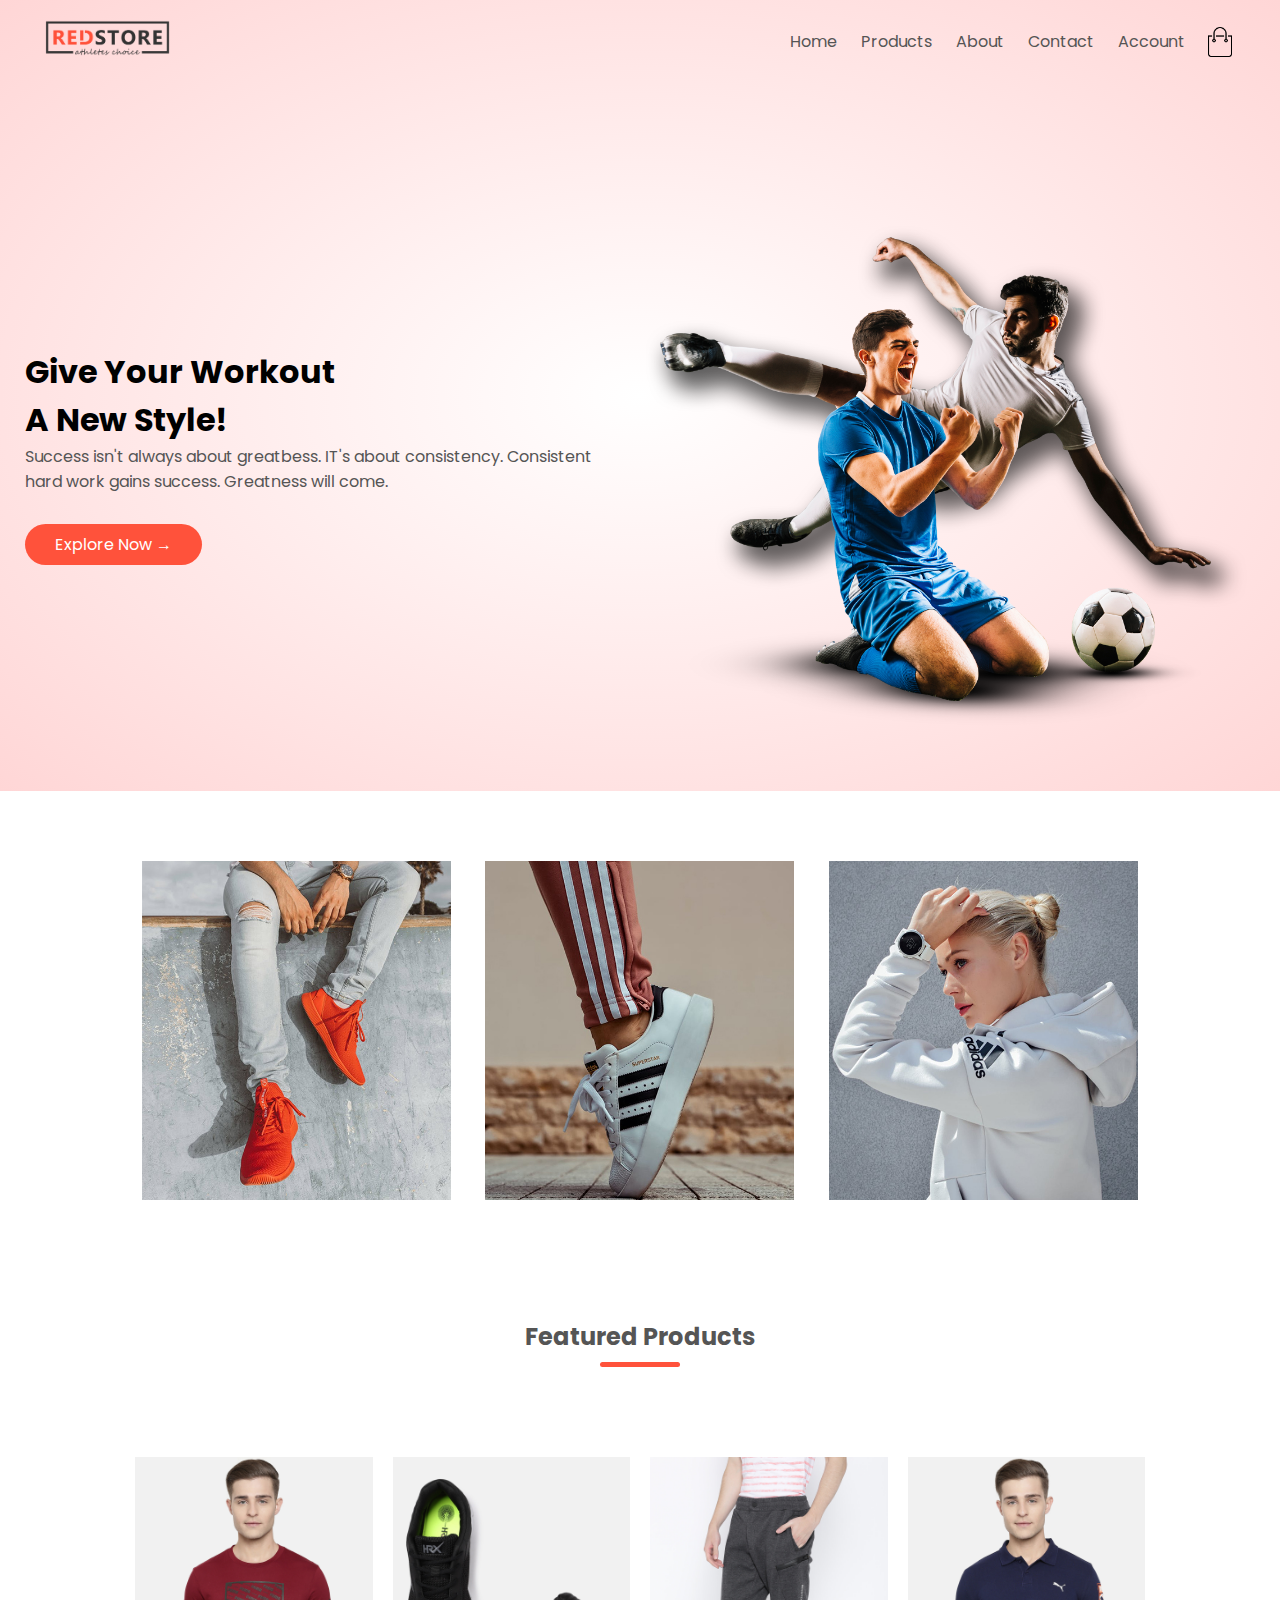
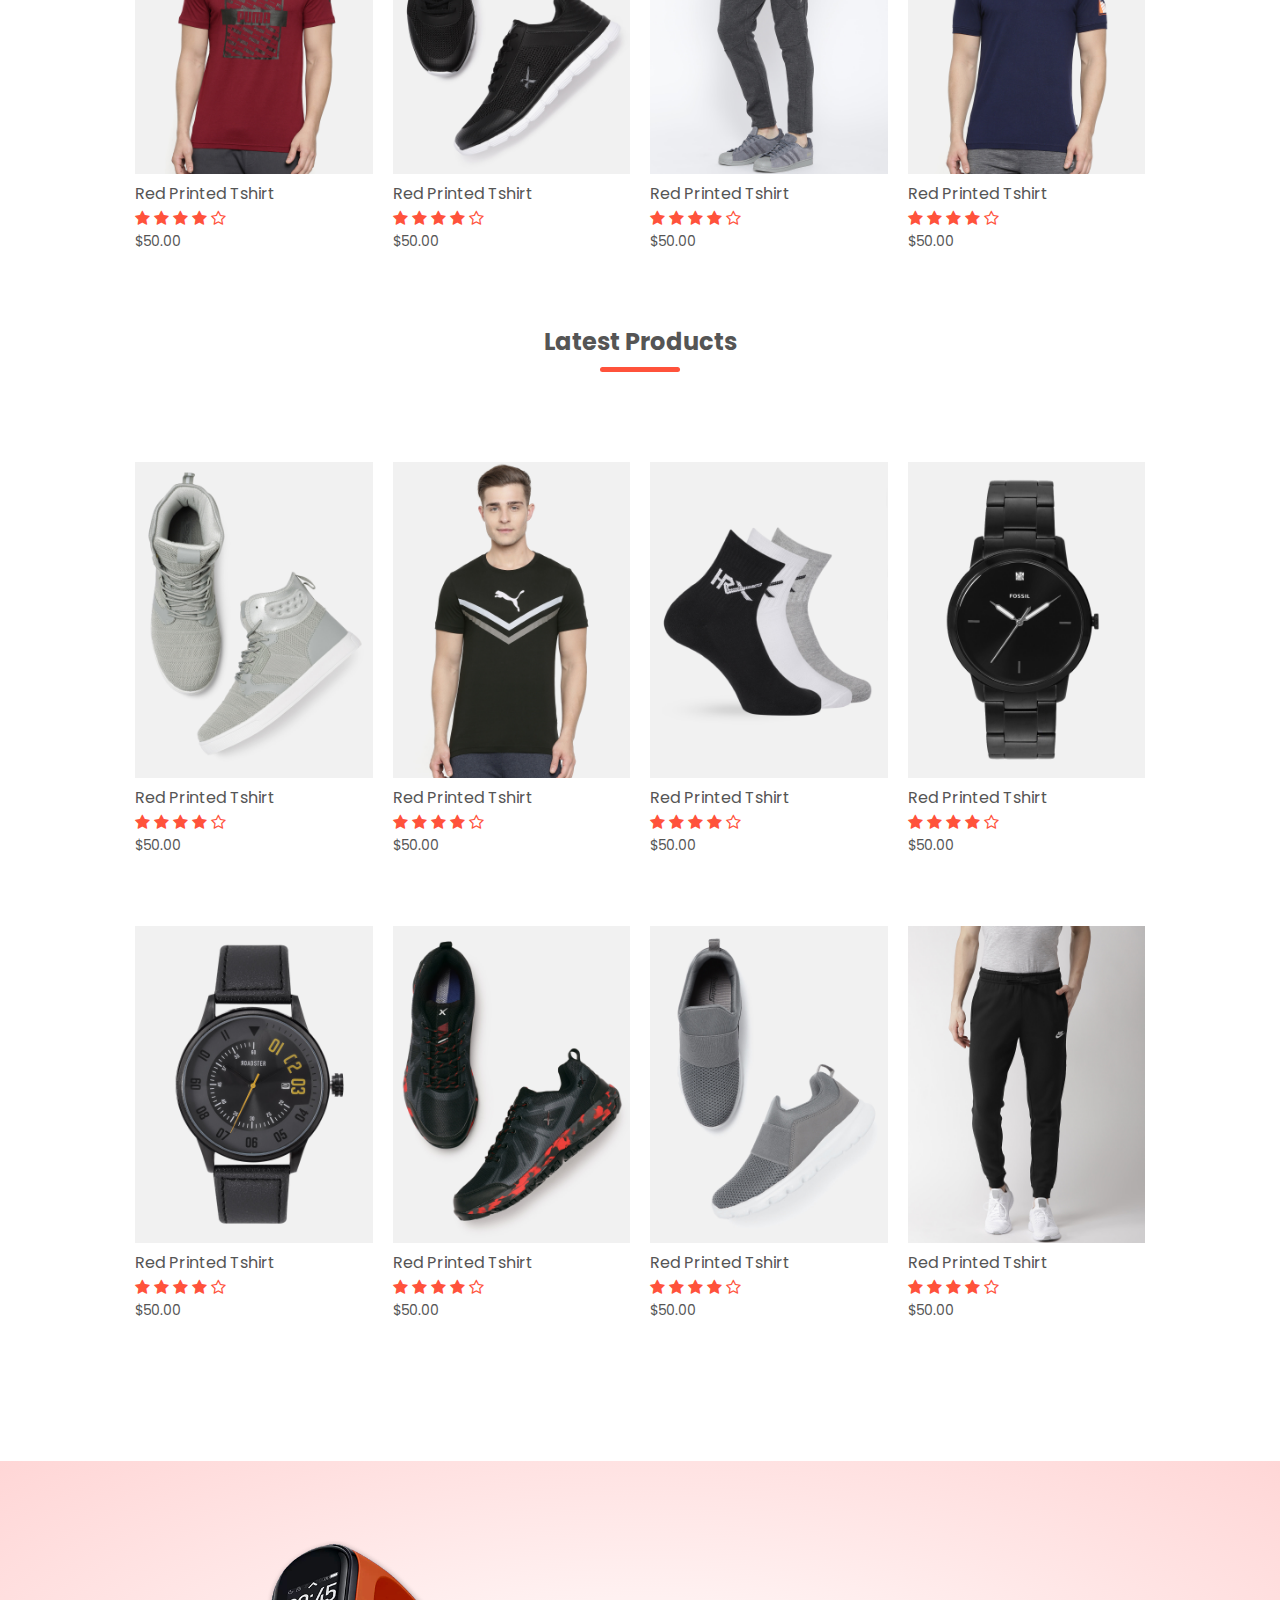
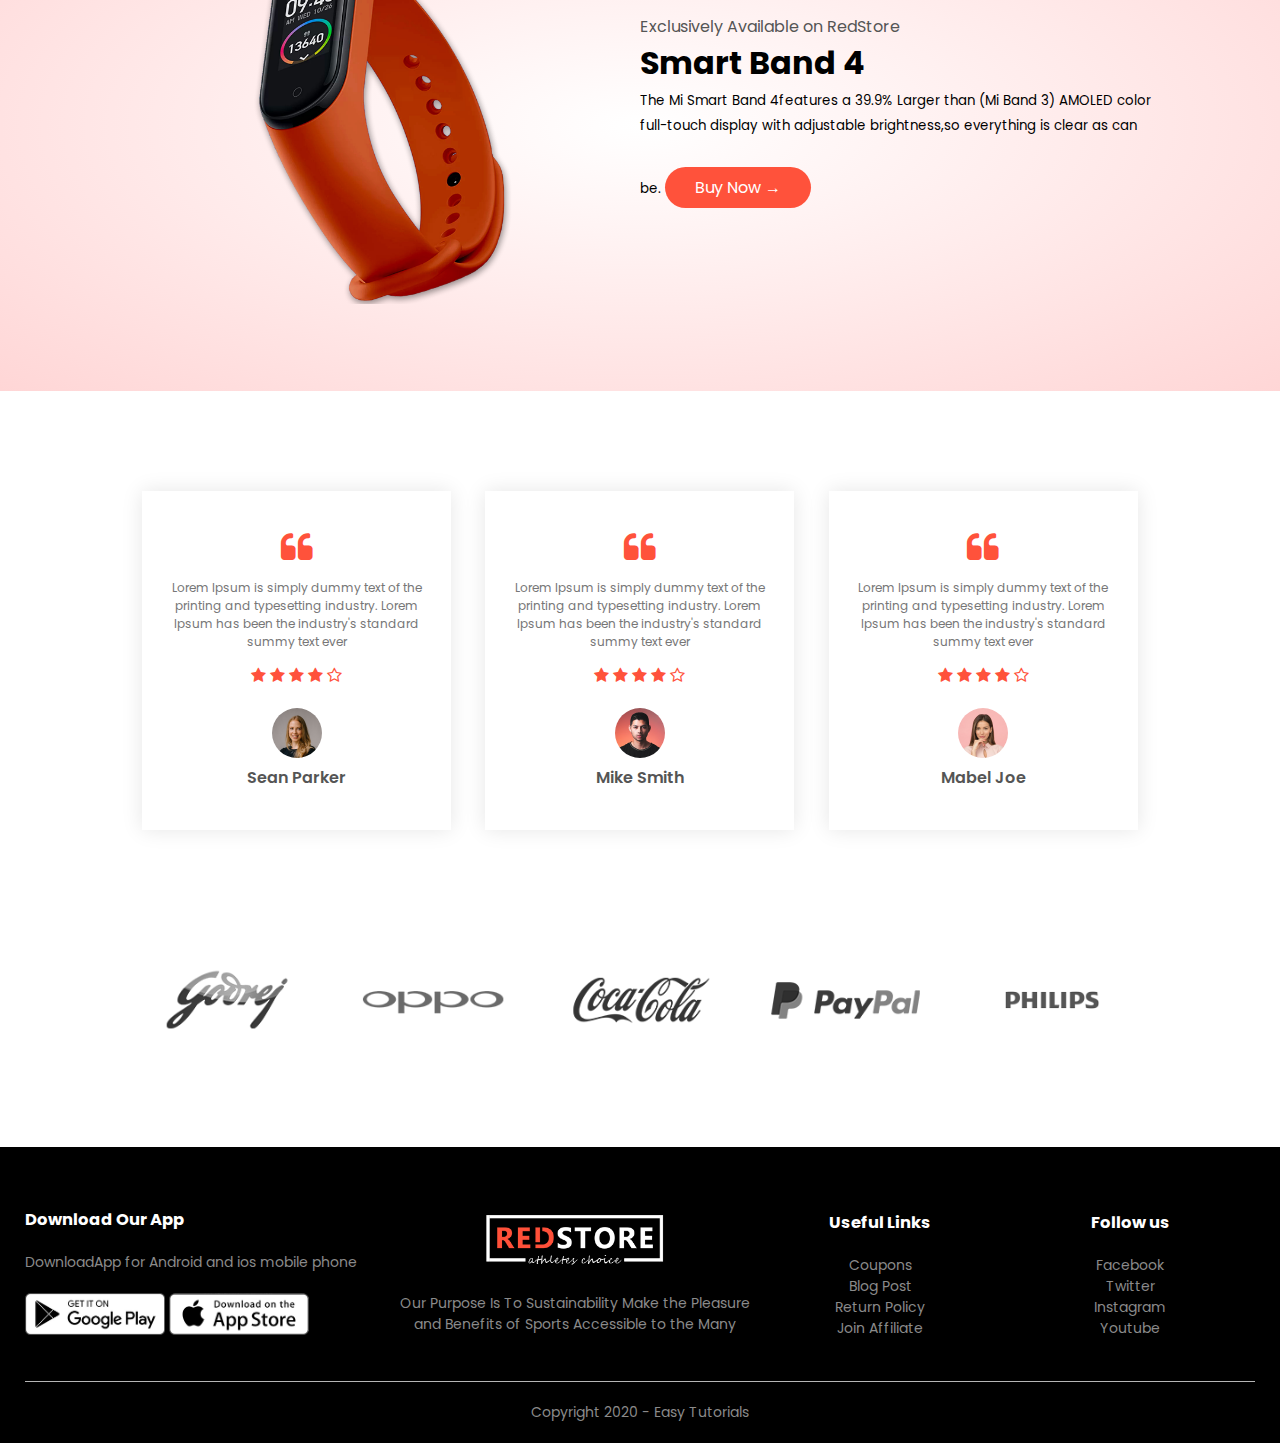
<file: Online Store/index.html>
<!DOCTYPE html>
<html lang="en">

<head>
    <meta charset="UTF-8">
    <meta name="viewport" content="width-device-width, initial-scale=1.0">
    <title> RedStore | Ecommerce Website Design </title>
    <link rel="stylesheet" href="style.css">
    <link href="https://fonts.googleapis.com/css2?family=Poppins:wght@300;400;500;600;700&display=swap"
        rel="stylesheet">
    <link rel="stylesheet" href="https://stackpath.bootstrapcdn.com/font-awesome/4.7.0/css/font-awesome.min.css">
</head>

<body>
    <div class="header">

        <div class="container">
            <div class="navbar">
                <div class="logo">
                    <img src="images/logo.png" width="125px">
                </div>
                <nav>
                    <ul id="MenuItems">
                        <li><a href="index.html">Home </a></li>
                        <li><a href="products.html">Products </a></li>
                        <li><a href="aboutUs.html">About </a></li>
                        <li><a href="contact.html">Contact </a></li>
                        <li><a href="">Account </a></li>
                    </ul>
                </nav>
                <img src="images/cart.png" width="30px" height="30px">
                <img src="images/menu.png" class="menu-icon" onclick="menutoggle()">

            </div>
            <div class="row">
                <div class="col-2">
                    <h1>Give Your Workout<br>A New Style!</h1>
                    <p>
                        Success isn't always about greatbess. IT's about consistency. Consistent<br>hard work gains
                        success. Greatness will come.
                    </p>
                    <a href="" class="btn">Explore Now &#8594;</a>
                </div>
                <div class="col-2">
                    <img src="images/image1.png">
                </div>
            </div>
        </div>
    </div>
    <!------------ featured categories ------------>
    <div class="categories">
        <div class="small-container">


            <div class="row">
                <div class="col-3">
                    <img src="images/category-1.jpg">
                </div>
                <div class="col-3">
                    <img src="images/category-2.jpg">
                </div>
                <div class="col-3">
                    <img src="images/category-3.jpg">
                </div>
            </div>
        </div>
    </div>
    <!------------ featured products ------------>
    <div class="small-container">
        <h2 class="title">
            Featured Products
        </h2>
        <div class="row">
            <div class="col-4">
                <a href="product-details.html">
                    <img src="images/product-1.jpg">
                    <h4>
                        Red Printed Tshirt
                    </h4>
                </a>
                <div class="rating">
                    <i class="fa fa-star"></i>
                    <i class="fa fa-star"></i>
                    <i class="fa fa-star"></i>
                    <i class="fa fa-star"></i>
                    <i class="fa fa-star-o"></i>
                </div>
                <p>
                    $50.00
                </p>
            </div>
            <div class="col-4">
                <a href="product-details.html">
                    <img src="images/product-2.jpg">
                    <h4>
                        Red Printed Tshirt
                    </h4>
                </a>
                <div class="rating">
                    <i class="fa fa-star"></i>
                    <i class="fa fa-star"></i>
                    <i class="fa fa-star"></i>
                    <i class="fa fa-star"></i>
                    <i class="fa fa-star-o"></i>
                </div>
                <p>
                    $50.00
                </p>
            </div>
            <div class="col-4">
                <a href="product-details.html">
                    <img src="images/product-3.jpg">
                    <h4>
                        Red Printed Tshirt
                    </h4>
                </a>
                <div class="rating">
                    <i class="fa fa-star"></i>
                    <i class="fa fa-star"></i>
                    <i class="fa fa-star"></i>
                    <i class="fa fa-star"></i>
                    <i class="fa fa-star-o"></i>
                </div>
                <p>
                    $50.00
                </p>
            </div>
            <div class="col-4">
                <a href="product-details.html">
                    <img src="images/product-4.jpg">
                    <h4>
                        Red Printed Tshirt
                    </h4>
                </a>
                <div class="rating">
                    <i class="fa fa-star"></i>
                    <i class="fa fa-star"></i>
                    <i class="fa fa-star"></i>
                    <i class="fa fa-star"></i>
                    <i class="fa fa-star-o"></i>
                </div>
                <p>
                    $50.00
                </p>
            </div>
        </div>
        <h2 class="title">
            Latest Products
        </h2>
        <div class="row">
            <div class="col-4">
                <a href="product-details.html">
                    <img src="images/product-5.jpg">
                    <h4>
                        Red Printed Tshirt
                    </h4>
                </a>
                <div class="rating">
                    <i class="fa fa-star"></i>
                    <i class="fa fa-star"></i>
                    <i class="fa fa-star"></i>
                    <i class="fa fa-star"></i>
                    <i class="fa fa-star-o"></i>
                </div>
                <p>
                    $50.00
                </p>
            </div>
            <div class="col-4">
                <a href="product-details.html">
                    <img src="images/product-6.jpg">
                    <h4>
                        Red Printed Tshirt
                    </h4>
                </a>
                <div class="rating">
                    <i class="fa fa-star"></i>
                    <i class="fa fa-star"></i>
                    <i class="fa fa-star"></i>
                    <i class="fa fa-star"></i>
                    <i class="fa fa-star-o"></i>
                </div>
                <p>
                    $50.00
                </p>
            </div>
            <div class="col-4">
                <a href="product-details.html">
                    <img src="images/product-7.jpg">
                    <h4>
                        Red Printed Tshirt
                    </h4>
                </a>
                <div class="rating">
                    <i class="fa fa-star"></i>
                    <i class="fa fa-star"></i>
                    <i class="fa fa-star"></i>
                    <i class="fa fa-star"></i>
                    <i class="fa fa-star-o"></i>
                </div>
                <p>
                    $50.00
                </p>
            </div>
            <div class="col-4">
                <a href="product-details.html">
                    <img src="images/product-8.jpg">
                    <h4>
                        Red Printed Tshirt
                    </h4>
                </a>
                <div class="rating">
                    <i class="fa fa-star"></i>
                    <i class="fa fa-star"></i>
                    <i class="fa fa-star"></i>
                    <i class="fa fa-star"></i>
                    <i class="fa fa-star-o"></i>
                </div>
                <p>
                    $50.00
                </p>
            </div>
            <div class="row">
                <div class="col-4">
                    <a href="product-details.html">
                        <img src="images/product-9.jpg">
                        <h4>
                            Red Printed Tshirt
                        </h4>
                    </a>
                    <div class="rating">
                        <i class="fa fa-star"></i>
                        <i class="fa fa-star"></i>
                        <i class="fa fa-star"></i>
                        <i class="fa fa-star"></i>
                        <i class="fa fa-star-o"></i>
                    </div>
                    <p>
                        $50.00
                    </p>
                </div>
                <div class="col-4">
                    <a href="product-details.html">
                        <img src="images/product-10.jpg">
                        <h4>
                            Red Printed Tshirt
                        </h4>
                    </a>
                    <div class="rating">
                        <i class="fa fa-star"></i>
                        <i class="fa fa-star"></i>
                        <i class="fa fa-star"></i>
                        <i class="fa fa-star"></i>
                        <i class="fa fa-star-o"></i>
                    </div>
                    <p>
                        $50.00
                    </p>
                </div>
                <div class="col-4">
                    <a href="product-details.html">
                        <img src="images/product-11.jpg">
                        <h4>
                            Red Printed Tshirt
                        </h4>
                    </a>
                    <div class="rating">
                        <i class="fa fa-star"></i>
                        <i class="fa fa-star"></i>
                        <i class="fa fa-star"></i>
                        <i class="fa fa-star"></i>
                        <i class="fa fa-star-o"></i>
                    </div>
                    <p>
                        $50.00
                    </p>
                </div>
                <div class="col-4">
                    <a href="product-details.html">
                        <img src="images/product-12.jpg">
                        <h4>
                            Red Printed Tshirt
                        </h4>
                    </a>
                    <div class="rating">
                        <i class="fa fa-star"></i>
                        <i class="fa fa-star"></i>
                        <i class="fa fa-star"></i>
                        <i class="fa fa-star"></i>
                        <i class="fa fa-star-o"></i>
                    </div>
                    <p>
                        $50.00
                    </p>
                </div>
            </div>
        </div>
    </div>
    <!------------ Offer ------------>
    <div class="offer">
        <div class="small-container">
            <div class="row">
                <div class="col-2">
                    <img src="images/exclusive.png" class="offer-img">
                </div>
                <div class="col-2">
                    <p>Exclusively Available on RedStore</p>
                    <h1>Smart Band 4</h1>
                    <small>
                        The Mi Smart Band 4features a 39.9% Larger than (Mi Band 3) AMOLED color full-touch display with
                        adjustable brightness,so everything is clear as can be.
                    </small>
                    <a href="" class="btn">Buy Now &#8594;</a>
                </div>
            </div>
        </div>
    </div>
    <!------------ testimonial ------------>
    <div class="testimonial">
        <div class="small-container">
            <div class="row">
                <div class="col-3">
                    <i class="fa fa-quote-left"></i>
                    <p>
                        Lorem Ipsum is simply dummy text of the printing and typesetting industry. Lorem Ipsum has been
                        the industry's standard summy text ever
                    </p>
                    <div class="rating">
                        <i class="fa fa-star"></i>
                        <i class="fa fa-star"></i>
                        <i class="fa fa-star"></i>
                        <i class="fa fa-star"></i>
                        <i class="fa fa-star-o"></i>
                    </div>
                    <img src="images/user-1.png">
                    <h3>
                        Sean Parker
                    </h3>
                </div>
                <div class="col-3">
                    <i class="fa fa-quote-left"></i>
                    <p>
                        Lorem Ipsum is simply dummy text of the printing and typesetting industry. Lorem Ipsum has been
                        the industry's standard summy text ever
                    </p>
                    <div class="rating">
                        <i class="fa fa-star"></i>
                        <i class="fa fa-star"></i>
                        <i class="fa fa-star"></i>
                        <i class="fa fa-star"></i>
                        <i class="fa fa-star-o"></i>
                    </div>
                    <img src="images/user-2.png">
                    <h3>
                        Mike Smith
                    </h3>
                </div>
                <div class="col-3">
                    <i class="fa fa-quote-left"></i>
                    <p>
                        Lorem Ipsum is simply dummy text of the printing and typesetting industry. Lorem Ipsum has been
                        the industry's standard summy text ever
                    </p>
                    <div class="rating">
                        <i class="fa fa-star"></i>
                        <i class="fa fa-star"></i>
                        <i class="fa fa-star"></i>
                        <i class="fa fa-star"></i>
                        <i class="fa fa-star-o"></i>
                    </div>
                    <img src="images/user-3.png">
                    <h3>
                        Mabel Joe
                    </h3>
                </div>
            </div>
        </div>
    </div>
    <!----------brands---------->
    <div class="brands">
        <div class="small-container">
            <div class="row">
                <div class="col-5">
                    <img src="images/logo-godrej.png">
                </div>
                <div class="col-5">
                    <img src="images/logo-oppo.png">
                </div>
                <div class="col-5">
                    <img src="images/logo-coca-cola.png">
                </div>
                <div class="col-5">
                    <img src="images/logo-paypal.png">
                </div>
                <div class="col-5">
                    <img src="images/logo-philips.png">
                </div>
            </div>
        </div>
    </div>
    <!------------footer------------>
    <div class="footer">
        <div class="container">
            <div class="row">
                <div class="footer-col-1">
                    <h3>
                        Download Our App
                    </h3>
                    <p>
                        DownloadApp for Android and ios mobile phone
                    </p>
                    <div class="app-logo">
                        <img src="images/play-store.png">
                        <img src="images/app-store.png">
                    </div>
                </div>
                <div class="footer-col-2">
                    <img src="images/logo-white.png">
                    <p>
                        Our Purpose Is To Sustainability Make the Pleasure and Benefits of Sports Accessible to the Many
                    </p>
                </div>
                <div class="footer-col-3">
                    <h3>
                        Useful Links
                    </h3>
                    <ul>
                        <li>Coupons</li>
                        <li>Blog Post</li>
                        <li>Return Policy</li>
                        <li>Join Affiliate</li>
                    </ul>
                </div>
                <div class="footer-col-4">
                    <h3>
                        Follow us
                    </h3>
                    <ul>
                        <li>Facebook</li>
                        <li>Twitter</li>
                        <li>Instagram</li>
                        <li>Youtube</li>
                    </ul>
                </div>
            </div>
            <hr>
            <p class="copyright">Copyright 2020 - Easy Tutorials</p>
        </div>
    </div>
    <!----------JS for toggle menu----------->
    <script>
        var MenuItems = document.getElementById("MenuItems");
        MenuItems.style.maxHeight = "0px";
        function menutoggle() {
            if (MenuItems.style.maxHeight == "0px") {
                MenuItems.style.maxHeight = "200px";
            }
            else {
                MenuItems.style.maxHeight = "0px";
            }
        }
    </script>
</body>

</html>
</file>
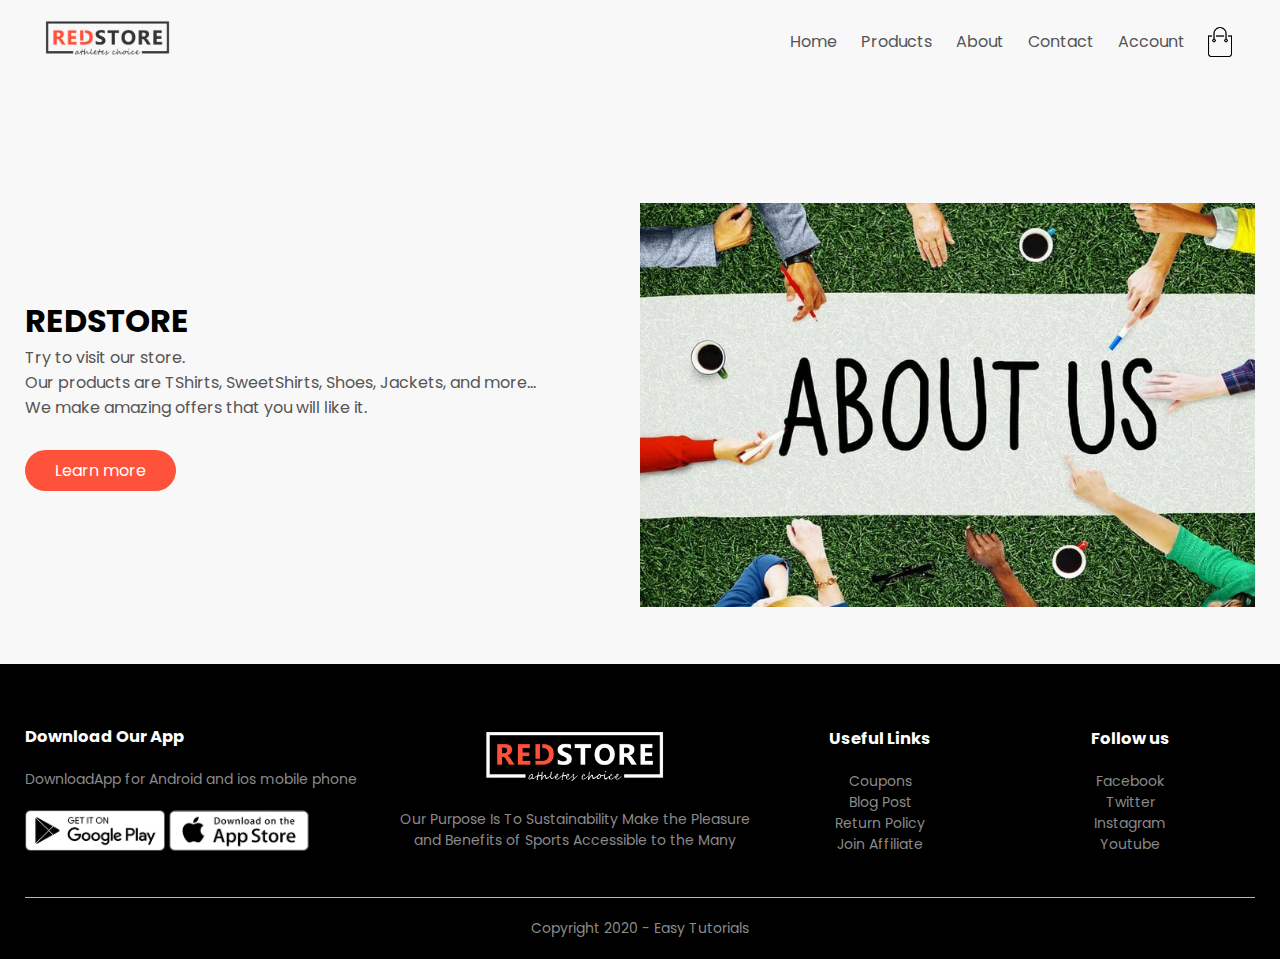
<file: Online Store/aboutUs.html>
<!DOCTYPE html>
<html lang="en">

<head>
    <meta charset="UTF-8">
    <meta name="viewport" content="width-device-width, initial-scale=1.0">
    <title> RedStore | Ecommerce Website Design </title>
    <link rel="stylesheet" href="style.css">
    <link href="https://fonts.googleapis.com/css2?family=Poppins:wght@300;400;500;600;700&display=swap"
        rel="stylesheet">
    <link rel="stylesheet" href="https://stackpath.bootstrapcdn.com/font-awesome/4.7.0/css/font-awesome.min.css">
</head>

<body>
    <div class="header" style="background: #f8f8f8;">

        <div class="container">
            <div class="navbar">
                <div class="logo">
                    <img src="images/logo.png" width="125px">
                </div>
                <nav>
                    <ul id="MenuItems">
                        <li><a href="index.html">Home </a></li>
                        <li><a href="products.html">Products </a></li>
                        <li><a href="aboutUs.html">About </a></li>
                        <li><a href="contact.html">Contact </a></li>
                        <li><a href="">Account </a></li>
                    </ul>
                </nav>
                <img src="images/cart.png" width="30px" height="30px">
                <img src="images/menu.png" class="menu-icon" onclick="menutoggle()">

            </div>
            <div class="row">
                <div class="col-2">
                    <h1>REDSTORE</h1>
                    <p>
                        Try to visit our store. <br>
                        Our products are TShirts, SweetShirts, Shoes, Jackets, and more...<br>
                        We make amazing offers that you will like it.

                    </p>
                    <a href="" class="btn">Learn more</a>
                </div>
                <div class="col-2">
                    <img src="images/about.webp">
                </div>
            </div>
        </div>
    </div>
    <!------------footer------------>
    <div class="footer">
        <div class="container">
            <div class="row">
                <div class="footer-col-1">
                    <h3>
                        Download Our App
                    </h3>
                    <p>
                        DownloadApp for Android and ios mobile phone
                    </p>
                    <div class="app-logo">
                        <img src="images/play-store.png">
                        <img src="images/app-store.png">
                    </div>
                </div>
                <div class="footer-col-2">
                    <img src="images/logo-white.png">
                    <p>
                        Our Purpose Is To Sustainability Make the Pleasure and Benefits of Sports Accessible to the Many
                    </p>
                </div>
                <div class="footer-col-3">
                    <h3>
                        Useful Links
                    </h3>
                    <ul>
                        <li>Coupons</li>
                        <li>Blog Post</li>
                        <li>Return Policy</li>
                        <li>Join Affiliate</li>
                    </ul>
                </div>
                <div class="footer-col-4">
                    <h3>
                        Follow us
                    </h3>
                    <ul>
                        <li>Facebook</li>
                        <li>Twitter</li>
                        <li>Instagram</li>
                        <li>Youtube</li>
                    </ul>
                </div>
            </div>
            <hr>
            <p class="copyright">Copyright 2020 - Easy Tutorials</p>
        </div>
    </div>
</body>

</html>
</file>
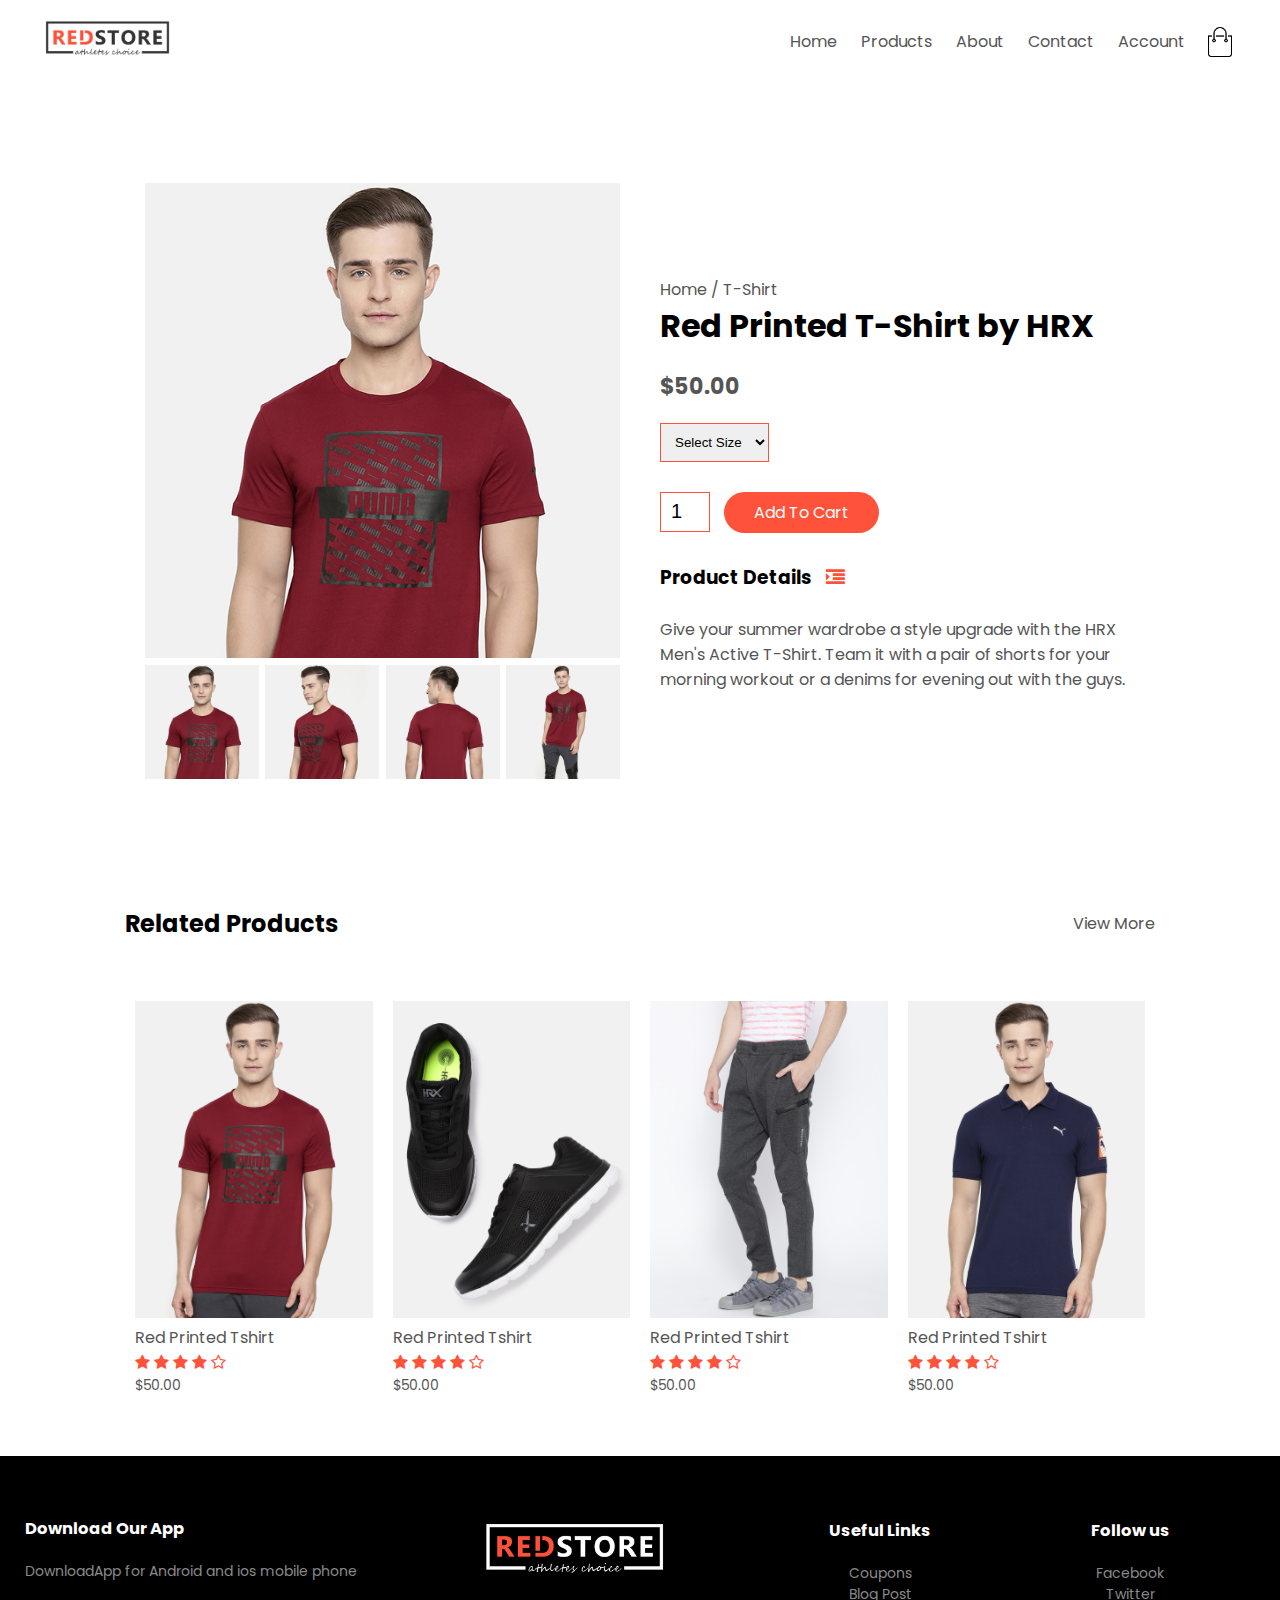
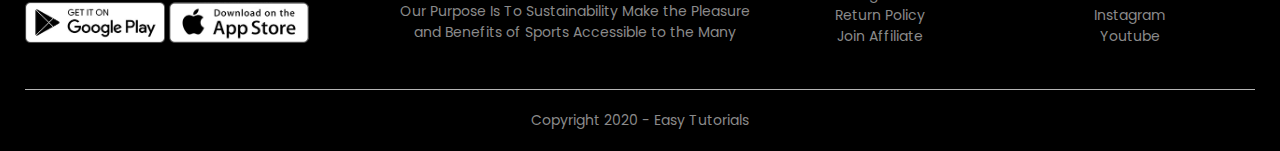
<file: Online Store/product-details.html>
<!DOCTYPE html>
<html lang="en">

<head>
    <meta charset="UTF-8">
    <meta name="viewport" content="width-device-width, initial-scale=1.0">
    <title> All Products - RedStore</title>
    <link rel="stylesheet" href="style.css">
    <link href="https://fonts.googleapis.com/css2?family=Poppins:wght@300;400;500;600;700&display=swap"
        rel="stylesheet">
    <link rel="stylesheet" href="https://stackpath.bootstrapcdn.com/font-awesome/4.7.0/css/font-awesome.min.css">
</head>

<body>

    <div class="container">
        <div class="navbar">
            <div class="logo">
                <img src="images/logo.png" width="125px">
            </div>
            <nav>
                <ul id="MenuItems">
                    <li><a href="index.html">Home </a></li>
                    <li><a href="products.html">Products </a></li>
                    <li><a href="aboutUs.html">About </a></li>
                    <li><a href="contact.html">Contact </a></li>
                    <li><a href="">Account </a></li>
                </ul>
            </nav>
            <img src="images/cart.png" width="30px" height="30px">
            <img src="images/menu.png" class="menu-icon" onclick="menutoggle()">

        </div>
    </div>
    <!------------ Single Product Details ------------>
    <div class="small-container single-product">
        <div class="row">
            <div class="col-2">
                <img src="images/gallery-1.jpg" width="100%" id="ProductImg">
                <div class="small-img-row">
                    <div class="small-img-col">
                        <img src="images/gallery-1.jpg" width="100%" class="small-img">
                    </div>
                    <div class="small-img-col">
                        <img src="images/gallery-2.jpg" width="100%" class="small-img">
                    </div>
                    <div class="small-img-col">
                        <img src="images/gallery-3.jpg" width="100%" class="small-img">
                    </div>
                    <div class="small-img-col">
                        <img src="images/gallery-4.jpg" width="100%" class="small-img">
                    </div>
                </div>




            </div>
            <div class="col-2">
                <p>Home / T-Shirt</p>
                <h1>Red Printed T-Shirt by HRX</h1>
                <h4>$50.00</h4>
                <select>
                    <option>Select Size</option>
                    <option>XXL</option>
                    <option>XL</option>
                    <option>Large</option>
                    <option>Medium</option>
                    <option>Small</option>
                </select>
                <input type="number" value="1">
                <a href="" class="btn">Add To Cart</a>
                <h3>
                    Product Details <i class="fa fa-indent"></i>
                </h3>
                <br>
                <p>
                    Give your summer wardrobe a style upgrade with the HRX Men's Active T-Shirt. Team it with a pair of
                    shorts for your morning workout or a denims for evening out with the guys.
                </p>
            </div>
        </div>
    </div>
    <!------------ title ------------>
    <div class="small-container">
        <div class="row row-2">
            <h2>
                Related Products
            </h2>
            <p>
                View More
            </p>
        </div>
    </div>



    <!------------ Products ------------>
    <div class="small-container">
        <div class="row">
            <div class="col-4">
                <img src="images/product-1.jpg">
                <h4>
                    Red Printed Tshirt
                </h4>
                <div class="rating">
                    <i class="fa fa-star"></i>
                    <i class="fa fa-star"></i>
                    <i class="fa fa-star"></i>
                    <i class="fa fa-star"></i>
                    <i class="fa fa-star-o"></i>
                </div>
                <p>
                    $50.00
                </p>
            </div>
            <div class="col-4">
                <img src="images/product-2.jpg">
                <h4>
                    Red Printed Tshirt
                </h4>
                <div class="rating">
                    <i class="fa fa-star"></i>
                    <i class="fa fa-star"></i>
                    <i class="fa fa-star"></i>
                    <i class="fa fa-star"></i>
                    <i class="fa fa-star-o"></i>
                </div>
                <p>
                    $50.00
                </p>
            </div>
            <div class="col-4">
                <img src="images/product-3.jpg">
                <h4>
                    Red Printed Tshirt
                </h4>
                <div class="rating">
                    <i class="fa fa-star"></i>
                    <i class="fa fa-star"></i>
                    <i class="fa fa-star"></i>
                    <i class="fa fa-star"></i>
                    <i class="fa fa-star-o"></i>
                </div>
                <p>
                    $50.00
                </p>
            </div>
            <div class="col-4">
                <img src="images/product-4.jpg">
                <h4>
                    Red Printed Tshirt
                </h4>
                <div class="rating">
                    <i class="fa fa-star"></i>
                    <i class="fa fa-star"></i>
                    <i class="fa fa-star"></i>
                    <i class="fa fa-star"></i>
                    <i class="fa fa-star-o"></i>
                </div>
                <p>
                    $50.00
                </p>
            </div>
        </div>

    </div>



    <!------------footer------------>
    <div class="footer">
        <div class="container">
            <div class="row">
                <div class="footer-col-1">
                    <h3>
                        Download Our App
                    </h3>
                    <p>
                        DownloadApp for Android and ios mobile phone
                    </p>
                    <div class="app-logo">
                        <img src="images/play-store.png">
                        <img src="images/app-store.png">
                    </div>
                </div>
                <div class="footer-col-2">
                    <img src="images/logo-white.png">
                    <p>
                        Our Purpose Is To Sustainability Make the Pleasure and Benefits of Sports Accessible to the Many
                    </p>
                </div>
                <div class="footer-col-3">
                    <h3>
                        Useful Links
                    </h3>
                    <ul>
                        <li>Coupons</li>
                        <li>Blog Post</li>
                        <li>Return Policy</li>
                        <li>Join Affiliate</li>
                    </ul>
                </div>
                <div class="footer-col-4">
                    <h3>
                        Follow us
                    </h3>
                    <ul>
                        <li>Facebook</li>
                        <li>Twitter</li>
                        <li>Instagram</li>
                        <li>Youtube</li>
                    </ul>
                </div>
            </div>
            <hr>
            <p class="copyright">Copyright 2020 - Easy Tutorials</p>
        </div>
    </div>
    <!----------JS for toggle menu----------->
    <script>
        var MenuItems = document.getElementById("MenuItems");
        MenuItems.style.maxHeight = "0px";
        function menutoggle() {
            if (MenuItems.style.maxHeight == "0px") {
                MenuItems.style.maxHeight = "200px";
            }
            else {
                MenuItems.style.maxHeight = "0px";
            }
        }
    </script>

    <!----------JS for product gallery----------->
    <script>
        var ProductImg = document.getElementById("ProductImg");
        var SmallImg = document.getElementsByClassName("small-img");
        SmallImg[0].onclick = function () {
            ProductImg.src = SmallImg[0].src;
        }
        SmallImg[1].onclick = function () {
            ProductImg.src = SmallImg[1].src;
        }
        SmallImg[2].onclick = function () {
            ProductImg.src = SmallImg[2].src;
        }
        SmallImg[3].onclick = function () {
            ProductImg.src = SmallImg[3].src;
        }
    </script>
</body>

</html>
</file>
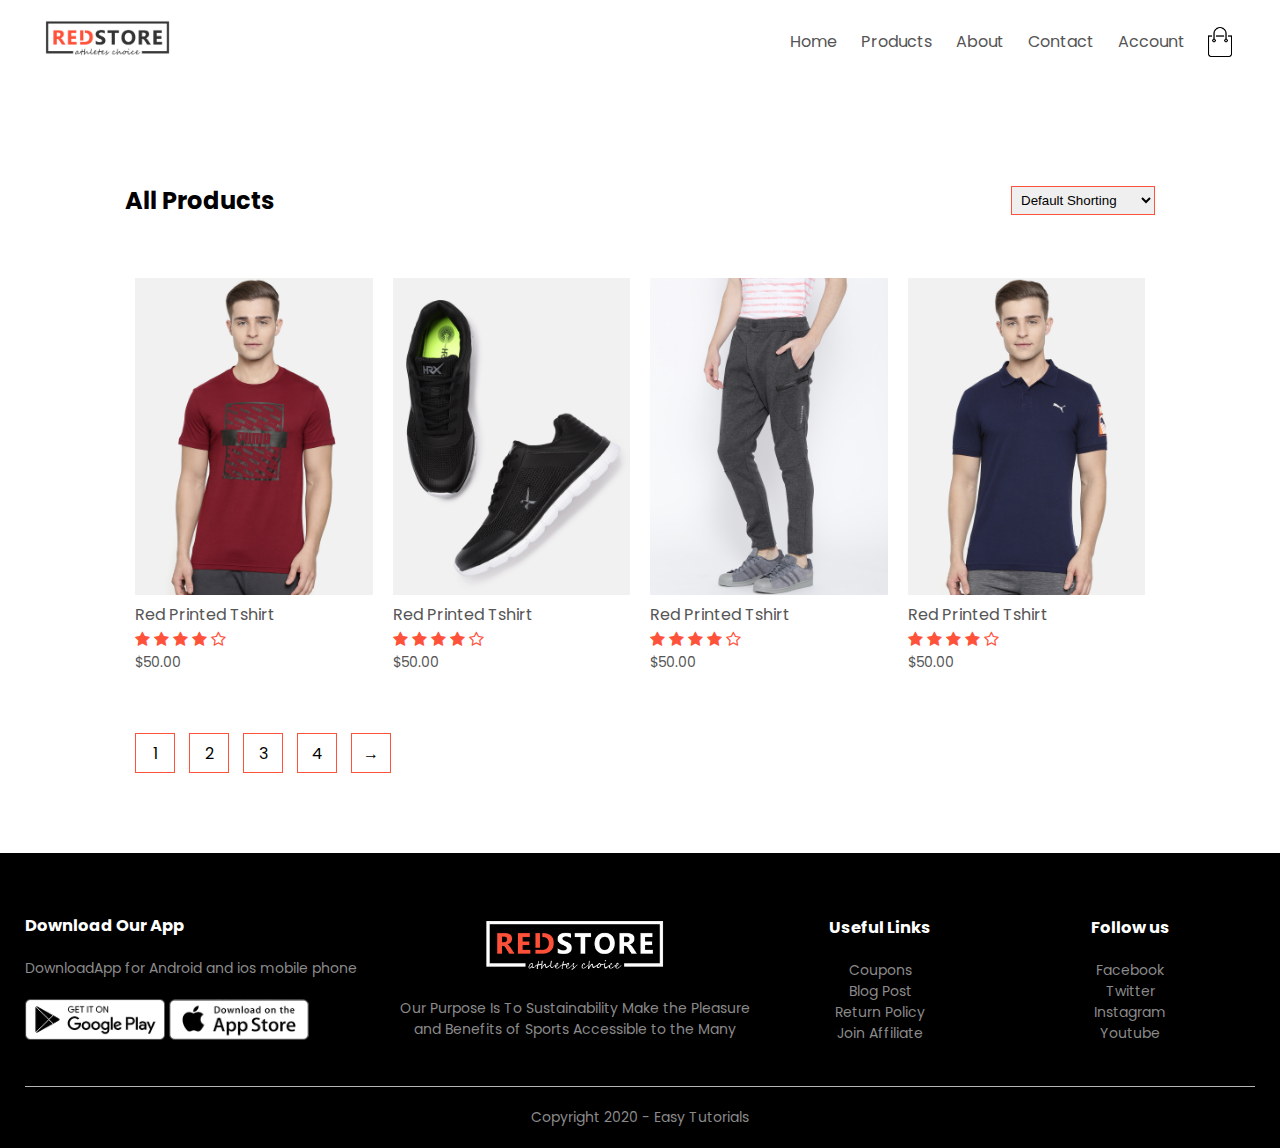
<file: Online Store/products.html>
<!DOCTYPE html>
<html lang="en">

<head>
    <meta charset="UTF-8">
    <meta name="viewport" content="width-device-width, initial-scale=1.0">
    <title> All Products - RedStore</title>
    <link rel="stylesheet" href="style.css">
    <link href="https://fonts.googleapis.com/css2?family=Poppins:wght@300;400;500;600;700&display=swap"
        rel="stylesheet">
    <link rel="stylesheet" href="https://stackpath.bootstrapcdn.com/font-awesome/4.7.0/css/font-awesome.min.css">
</head>

<body>

    <div class="container">
        <div class="navbar">
            <div class="logo">
                <img src="images/logo.png" width="125px">
            </div>
            <nav>
                <ul id="MenuItems">
                    <li><a href="index.html">Home </a></li>
                    <li><a href="products.html">Products </a></li>
                    <li><a href="aboutUs.html">About </a></li>
                    <li><a href="contact.html">Contact </a></li>
                    <li><a href="">Account </a></li>
                </ul>
            </nav>
            <img src="images/cart.png" width="30px" height="30px">
            <img src="images/menu.png" class="menu-icon" onclick="menutoggle()">

        </div>

    </div>
    </div>

    <!------------ featured products ------------>
    <div class="small-container">
        <div class="row row-2">
            <h2>
                All Products
            </h2>
            <select>
                <option>Default Shorting</option>
                <option>Short by price</option>
                <option>Short by popularity</option>
                <option>Short by rating</option>
                <option>Short by sale</option>
            </select>
        </div>




        <div class="row">
            <div class="col-4">
                <a href="product-details.html">
                    <img src="images/product-1.jpg">
                    <h4>
                        Red Printed Tshirt
                    </h4>
                </a>
                <div class="rating">
                    <i class="fa fa-star"></i>
                    <i class="fa fa-star"></i>
                    <i class="fa fa-star"></i>
                    <i class="fa fa-star"></i>
                    <i class="fa fa-star-o"></i>
                </div>
                <p>
                    $50.00
                </p>
            </div>
            <div class="col-4">
                <a href="product-details.html">
                    <img src="images/product-2.jpg">
                    <h4>
                        Red Printed Tshirt
                    </h4>
                </a>
                <div class="rating">
                    <i class="fa fa-star"></i>
                    <i class="fa fa-star"></i>
                    <i class="fa fa-star"></i>
                    <i class="fa fa-star"></i>
                    <i class="fa fa-star-o"></i>
                </div>
                <p>
                    $50.00
                </p>
            </div>
            <div class="col-4">
                <a href="product-details.html">
                    <img src="images/product-3.jpg">
                    <h4>
                        Red Printed Tshirt
                    </h4>
                </a>
                <div class="rating">
                    <i class="fa fa-star"></i>
                    <i class="fa fa-star"></i>
                    <i class="fa fa-star"></i>
                    <i class="fa fa-star"></i>
                    <i class="fa fa-star-o"></i>
                </div>
                <p>
                    $50.00
                </p>
            </div>
            <div class="col-4">
                <a href="product-details.html">
                    <img src="images/product-4.jpg">
                    <h4>
                        Red Printed Tshirt
                    </h4>
                </a>
                <div class="rating">
                    <i class="fa fa-star"></i>
                    <i class="fa fa-star"></i>
                    <i class="fa fa-star"></i>
                    <i class="fa fa-star"></i>
                    <i class="fa fa-star-o"></i>
                </div>
                <p>
                    $50.00
                </p>
            </div>
        </div>
        <div class="page-btn">
            <span>1</span>
            <span>2</span>
            <span>3</span>
            <span>4</span>
            <span>&#8594;</span>
        </div>
    </div>



    <!------------footer------------>
    <div class="footer">
        <div class="container">
            <div class="row">
                <div class="footer-col-1">
                    <h3>
                        Download Our App
                    </h3>
                    <p>
                        DownloadApp for Android and ios mobile phone
                    </p>
                    <div class="app-logo">
                        <img src="images/play-store.png">
                        <img src="images/app-store.png">
                    </div>
                </div>
                <div class="footer-col-2">
                    <img src="images/logo-white.png">
                    <p>
                        Our Purpose Is To Sustainability Make the Pleasure and Benefits of Sports Accessible to the Many
                    </p>
                </div>
                <div class="footer-col-3">
                    <h3>
                        Useful Links
                    </h3>
                    <ul>
                        <li>Coupons</li>
                        <li>Blog Post</li>
                        <li>Return Policy</li>
                        <li>Join Affiliate</li>
                    </ul>
                </div>
                <div class="footer-col-4">
                    <h3>
                        Follow us
                    </h3>
                    <ul>
                        <li>Facebook</li>
                        <li>Twitter</li>
                        <li>Instagram</li>
                        <li>Youtube</li>
                    </ul>
                </div>
            </div>
            <hr>
            <p class="copyright">Copyright 2020 - Easy Tutorials</p>
        </div>
    </div>
    <!----------JS for toggle menu----------->
    <script>
        var MenuItems = document.getElementById("MenuItems");
        MenuItems.style.maxHeight = "0px";
        function menutoggle() {
            if (MenuItems.style.maxHeight == "0px") {
                MenuItems.style.maxHeight = "200px";
            }
            else {
                MenuItems.style.maxHeight = "0px";
            }
        }
    </script>
</body>

</html>
</file>
<file: Online Store/style.css>
*{
    margin:0;
    padding: 0;
    box-sizing: border-box;
}
body{
    font-family: 'Poppins', sans-serif;
}


.navbar{
    display: flex;
    align-items:center;
    padding: 20px;
}
nav{
    flex:1;
    text-align:right;
}
nav ul{
    display: inline-block;
    list-style-type: none;
}
nav ul li {
    display: inline-block;
    margin-right:20px;
}
a{
    text-decoration: none;
    color:#555;
}
p{
    color:#555;

}
.container{
    max-width:1300px;
    margin:auto;
    padding-left:25px;
    padding-right:25px;
}
.row{
    display: flex;
    align-items: center;
    flex-wrap: wrap;
    justify-content: space-around;
}
.col-2{
    flex-basis: 50%;
    min-width:300px;
}
.col-2 img{
    max-width: 100%;
    padding:50px 0;
}
.colr-2 h1{
    font-size:50px;
    line-height:60px;
    margin:25px 0;
}
.btn{
    display: inline-block;
    background:#ff523b;
    color: #fff;
    padding: 8px 30px;
    margin:30px 0;
    border-radius: 30px; 
    transition: background 0.5s;
}
.btn:hover{
    background: #563434;
}
.header{
    background: radial-gradient(#fff, #ffd6d6);
}
.header .row{
    margin-top:70px;
}
.categories{
   margin: 70px 0; 
}
.col-3{
    flex-basis: 30%;
    min-width:250px;
    margin-bottom: 30px;
}
.col-3 img{
    width: 100%;
}
.small-container{
    max-width: 1080px;
    margin:auto;
    padding-left: 25px;
    padding-right: 25px;
}
.col-4{
    flex-basis: 25%;
    padding:10px;
    min-width: 200px;
    margin-bottom: 50px;
    transition: transform 0.5s;
}
.col-4 img{
    width: 100%;
}
.title{
    text-align: center;
    margin: 0 auto 80px;
    position:relative;
    line-height: 60px;
    color: #555;
}
.title::after{
    content: '';
    background: #ff523b;
    width: 80px;
    height: 5px;
    border-radius: 5px;
    position:absolute;
    bottom: 0;
    left: 50%;
    transform: translateX(-50%);
}
h4{
    color:#555;
    font-weight: normal;
}
.col-4 p{
font-size: 14px;
}
.rating .fa{
    color: #ff523b;
}
.col-4:hover{
    transform: translateY(-5px);
}
/*---------- offer ----------*/
.offer{
    background: radial-gradient(#fff, #ffd6d6);
    margin-top: 80px;
    padding: 30px 0;
}
.col-2 .offer-img{
    padding: 50px;
}
.small{
    color: #555;
}
/*-----------testmonial------------*/
.testimonial{
    padding-top: 100px;
}
.testimonial .col-3{
    text-align: center;
    padding: 40px 20px;
    box-shadow: 0 0 20px 0px rgba(0, 0, 0, 0.1);
    cursor: pointer;
    transition: transform 0.5s;
}
.testimonial .col-3 img{
    width: 50px;
    margin-top: 20px;
    border-radius: 50%;
}
.testimonial .col-3:hover{
    transform: translateY(-10px);
}
.fa.fa-quote-left{
    font-size:34px;
    color: #ff523b;
}
.col-3 p{
    font-size: 12px;
    margin: 12px 0;
    color:#777;
}
.testimonial .col-3 h3{
    font-weight:600;
    color: #555;
    font-size: 16px;
}
/*----------------brands------------*/
.brands{
    margin: 100px auto;
}
.col-5{
    width: 160px;
}
.col-5 img{
    width: 100%;
    cursor: pointer;
    filter: grayscale(100%);
}
.col-5 img:hover{
    filter:grayscale(0);
}
/*----------------footer------------*/
.footer{
    background: #000;
    color: #8a8a8a;
    font-size:14px;
    padding:60px 0 20px;
}
.footer p{
    color: #8a8a8a;
}
.footer h3{
    color: #fff;
    margin-bottom: 20px;
}
.footer-col-1, .footer-col-2, .footer-col-3, .footer-col-4{
    min-width: 250px;
    margin-bottom: 20px;
}
.footer-col-1{
    flex-basis: 30%;
}
.footer-col-2{
    flex:1;
    text-align: center;
}
.footer-col-2 img{
    width: 180px;
    margin-bottom: 20px;
}
.footer-col-3, .footer-col-4{
    flex-basis: 12%;
    text-align: center;
}
ul{
    list-style-type: none;
}
.app-logo{
    margin-top: 20px;
}
.app-logo img{
    width: 140px;
}
.footer hr{
    border: none;
    background: #b5b5b5;
    height: 1px;
    margin: 20px 0;
}
.copyright{
    text-align: center;
}
.menu-icon{
    width: 28px;
    margin-left: 20px;
    display: none;
}
/*----------------media query for menu------------*/
@media only screen and (max-width:800px){
    nav ul{
        position: absolute;
        top: 70px;
        left:0;
        background: #333;
        width: 100%;
        overflow: hidden;
        transition: max-height 0.5s;
    }
    nav ul li{
       display: block;
       margin-right: 50px;
       margin-top: 10px;
       margin-bottom: 10px;
    }
    nav ul li a{
        color: #fff;
    }
    .menu-icon{
        display: block;
        cursor: pointer;
    }
}
/*---------------all products page------------*/
.row-2{
    justify-content: space-between;
    margin: 100px auto 50px;
}
select{
    border: 1px solid #ff523b;
    padding: 5px;
}
select:focus{
    outline: none;
}
.page-btn{
    margin: 0 auto 80px;
}
.page-btn span{
    display: inline-block;
    border: 1px solid #ff523b;
    margin-left: 10px;
    width: 40px;
    height: 40px;
    text-align: center;
    line-height: 40px;
    cursor: pointer;
}
.page-btn span:hover{
    background: #ff523b;
    color: #fff;
}
/*--------Single Product Details------*/
.single-product{
    margin-top: 80px;
}
.single-product .col-2 img{
    padding: 0;
}
.single-product .col-2{
    padding: 20px;
}
.single-product h4{
    margin: 20px 0;
    font-size: 22px;
    font-weight: bold;
}
.single-product select{
    display: block;
    padding: 10px;
    margin-top: 20px;
}
.single-product input{
    width: 50px;
    height: 40px;
    padding-left: 10px;
    font-size: 20px;
    margin-right: 10px;
    border: 1px solid #ff523b;
}
input:focus{
    outline: none;
}
.single-product .fa{
    color: #ff523b;
    margin-left: 10px;
}
.small-img-row{
    display: flex;
    justify-content: space-between;
}
.small-img-col{
    flex-basis: 24%;
    cursor: pointer;
}




/*--------media query for less than 600 screen size-------*/
@media only screen and (max-width:600px){
    .row{
        text-align: center;
    }
    .col-2, .col-3, .col-4{
        flex-basis: 100%;
    }
    .single-product .row{
        text-align: left;
    }
    .single-product .col-2{
        padding: 20px 0;
    }
    .single-product h1{
        font-size: 26px;
        line-height: 32px;
    }
}
</file>
